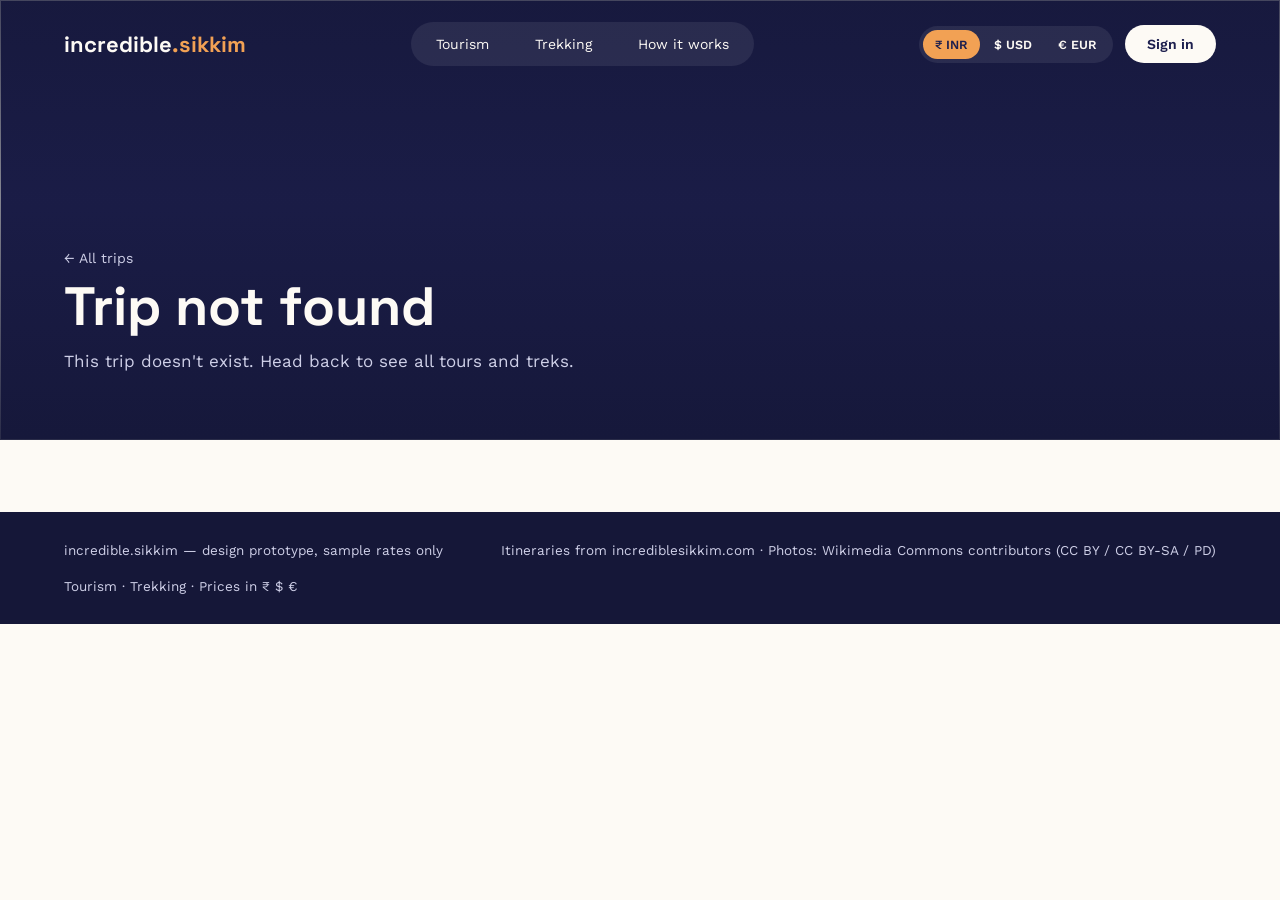
<file: trip.html>
<!doctype html>
<html lang="en">
<head>
<meta charset="utf-8">
<meta name="viewport" content="width=device-width, initial-scale=1">
<title>Trip — incredible.sikkim</title>
<link rel="stylesheet" href="https://fonts.googleapis.com/css2?family=Space+Grotesk:wght@400;500;600;700&family=Work+Sans:wght@400;500;600&display=swap">
<link rel="stylesheet" href="styles.css">
</head>
<body>

<div class="sky trip-hero">
  <img class="cover" id="cover" alt="">
  <div class="shade"></div>
  <div class="shell">
    <nav>
      <a class="wordmark" href="index.html">incredible<span>.sikkim</span></a>
      <div class="pills">
        <a href="index.html#tourism">Tourism</a>
        <a href="index.html#trekking">Trekking</a>
        <a href="index.html#how">How it works</a>
      </div>
      <div class="nav-right">
        <div class="currency" role="group" aria-label="Currency">
          <button data-cur="INR">₹ INR</button>
          <button data-cur="USD">$ USD</button>
          <button data-cur="EUR">€ EUR</button>
        </div>
        <button class="signin" id="signin">Sign in</button>
      </div>
    </nav>
    <div class="trip-head">
      <a class="back" id="back" href="index.html">← All trips</a>
      <h1 id="title">Trip not found</h1>
      <p class="subtitle" id="subtitle">This trip doesn't exist. Head back to see all tours and treks.</p>
      <div class="meta" id="chips"></div>
      <div class="trip-price" id="price"></div>
    </div>
  </div>
</div>

<main id="main" hidden>
  <section class="block shell overview">
    <div class="kicker">OVERVIEW</div>
    <h2>About this trip</h2>
    <div id="overview"></div>
    <div class="facts" id="facts"></div>
  </section>

  <section class="block shell" id="itinerary-block">
    <div class="kicker">DAY-WISE ITINERARY</div>
    <h2 id="itinerary-title">Day by day</h2>
    <ol class="timeline" id="timeline"></ol>
    <div class="soon" id="soon" hidden>A day-wise itinerary for this trek is coming soon. Show your interest below and we'll share the full plan.</div>
  </section>

  <section class="block shell" id="info-block" hidden>
    <div class="kicker">GOOD TO KNOW</div>
    <h2>Before you go</h2>
    <div class="info-grid" id="info"></div>
  </section>

  <section class="block shell" id="featured-block" hidden>
    <div class="kicker">DAY-WISE ITINERARIES</div>
    <h2>Trips that include this</h2>
    <p class="lede">Each of these comes with a full day-by-day plan.</p>
    <div class="cards" id="featured"></div>
  </section>

  <section class="shell">
    <div class="interest" id="interest">
      <div>
        <h2 id="interest-title">Interested in this trip?</h2>
        <p>Tell us when you'd like to travel and how many of you are coming — we'll get back to you with a plan and a quote.</p>
      </div>
      <form id="interest-form" novalidate>
        <label>YOUR NAME
          <input type="text" id="f-name" autocomplete="name" required>
        </label>
        <label>TRAVEL DATE
          <input type="date" id="f-date">
        </label>
        <label>TRAVELLERS
          <input type="number" id="f-people" min="1" max="30" value="2">
        </label>
        <div class="actions">
          <button class="cta" type="submit">Show interest →</button>
          <span class="note">Opens WhatsApp with your details filled in. Nothing is saved on this site.</span>
        </div>
      </form>
    </div>
  </section>
</main>

<footer>
  <div class="shell">
    <span>incredible.sikkim — design prototype, sample rates only</span>
    <span>Itineraries from incrediblesikkim.com · Photos: Wikimedia Commons contributors (CC BY / CC BY-SA / PD)</span>
    <span>Tourism · Trekking · Prices in ₹ $ €</span>
  </div>
</footer>

<div class="toast" id="toast" role="status"></div>

<script src="shared.js"></script>
<script src="pricing.js"></script>
<script src="trips.js"></script>
<script>
  var currency = loadCurrency();
  var id = new URLSearchParams(location.search).get('id');
  var trip = window.TRIPS.find(function (t) { return t.id === id; });

  function el(tag, cls, text) {
    var e = document.createElement(tag);
    if (cls) e.className = cls;
    if (text != null) e.textContent = text;
    return e;
  }

  function renderPrice() {
    var box = document.getElementById('price');
    box.innerHTML = '';
    box.appendChild(document.createTextNode('From '));
    var from = startingPrice(trip);
    box.appendChild(el('b', null, fmtFrom(from, currency)));
    var others = ['INR', 'USD', 'EUR'].filter(function (c) { return c !== currency; })
      .map(function (c) { return '≈ ' + fmtFrom(from, c); }).join(' · ');
    box.appendChild(document.createTextNode(' per person, 2 sharing · ' + others));
    document.querySelectorAll('.currency button').forEach(function (b) {
      b.classList.toggle('active', b.dataset.cur === currency);
    });
    if (trip.featuredIn) renderFeatured();
  }

  function renderFeatured() {
    var box = document.getElementById('featured');
    box.innerHTML = '';
    trip.featuredIn.forEach(function (fid) {
      var t = window.TRIPS.find(function (x) { return x.id === fid; });
      if (t) box.appendChild(buildTripCard(t, currency));
    });
  }

  function renderDay(d) {
    var li = el('li', 'tday');
    var badge = el('div', 'badge');
    badge.appendChild(el('small', null, 'DAY'));
    badge.appendChild(el('span', null, String(d.n)));
    li.appendChild(badge);

    var c = el('div', 'content');
    c.appendChild(el('h3', null, d.title));
    if (d.meta.length) {
      var m = el('div', 'dmeta');
      d.meta.forEach(function (x) { m.appendChild(el('span', null, x)); });
      c.appendChild(m);
    }
    d.blocks.forEach(function (b) {
      if (b.p) c.appendChild(el('p', null, b.p));
      else if (b.h) c.appendChild(el('h4', null, b.h));
      else if (b.li) {
        var ul = el('ul');
        b.li.forEach(function (it) {
          var item = el('li');
          if (it.label) {
            item.appendChild(el('b', null, it.label));
            item.appendChild(document.createTextNode(' — ' + it.text));
          } else item.textContent = it.text;
          ul.appendChild(item);
        });
        c.appendChild(ul);
      }
    });
    if (d.stay) {
      var s = el('div', 'stay');
      s.innerHTML = '<svg width="15" height="15" viewBox="0 0 16 16" xmlns="http://www.w3.org/2000/svg" aria-hidden="true"><path d="M11.5 10.6A5.5 5.5 0 0 1 5.4 2.5 5.5 5.5 0 1 0 11.5 10.6Z" fill="none" stroke="#23663a" stroke-width="1.5"></path></svg>';
      s.appendChild(document.createTextNode('Overnight: ' + d.stay));
      c.appendChild(s);
    }
    li.appendChild(c);
    return li;
  }

  function render() {
    if (!trip) return;
    document.title = trip.title + ' — incredible.sikkim';
    var cover = document.getElementById('cover');
    cover.src = trip.img.replace('/960px-', '/1920px-');
    cover.onerror = function () { cover.onerror = null; cover.src = trip.img; };
    cover.alt = trip.alt;

    var back = document.getElementById('back');
    back.href = 'index.html#' + trip.section;
    back.textContent = trip.section === 'trekking' ? '← All treks' : '← All tours';
    document.getElementById('title').textContent = trip.title;
    document.getElementById('subtitle').textContent = trip.subtitle;
    var chips = document.getElementById('chips');
    chips.innerHTML = '';
    trip.chips.forEach(function (c) { chips.appendChild(el('span', c.hard ? 'hard' : null, c.t)); });

    var ov = document.getElementById('overview');
    trip.overview.forEach(function (p) { ov.appendChild(el('p', null, p)); });
    var facts = document.getElementById('facts');
    trip.facts.forEach(function (f) {
      var box = el('div', 'fact');
      box.appendChild(el('span', 'k', f.k));
      box.appendChild(el('span', 'v', f.v));
      facts.appendChild(box);
    });

    if (trip.days.length) {
      document.getElementById('itinerary-title').textContent =
        trip.days.length + ' days, day by day';
      var tl = document.getElementById('timeline');
      trip.days.forEach(function (d) { tl.appendChild(renderDay(d)); });
    } else if (trip.kind === 'trek') {
      document.getElementById('soon').hidden = false;
    } else {
      document.getElementById('itinerary-block').hidden = true;
    }

    if (trip.sections.length) {
      document.getElementById('info-block').hidden = false;
      var info = document.getElementById('info');
      trip.sections.forEach(function (s) {
        var box = el('div', 'info');
        box.appendChild(el('h3', null, s.title));
        s.paras.forEach(function (p) { box.appendChild(el('p', null, p)); });
        if (s.items.length) {
          var ul = el('ul');
          s.items.forEach(function (it) { ul.appendChild(el('li', null, it)); });
          box.appendChild(ul);
        }
        info.appendChild(box);
      });
    }

    if (trip.featuredIn) document.getElementById('featured-block').hidden = false;
    document.getElementById('interest-title').textContent = 'Interested in ' + trip.title + '?';

    var today = new Date();
    var iso = new Date(today.getTime() - today.getTimezoneOffset() * 60000).toISOString().slice(0, 10);
    document.getElementById('f-date').min = iso;

    document.getElementById('main').hidden = false;
    renderPrice();
  }

  document.querySelectorAll('.currency button').forEach(function (b) {
    b.onclick = function () {
      currency = b.dataset.cur;
      saveCurrency(currency);
      if (trip) renderPrice();
    };
  });
  document.getElementById('signin').onclick = function () {
    toast('Accounts (email login, trip history, bookings) arrive with the full build.');
  };

  document.getElementById('interest-form').addEventListener('submit', function (e) {
    e.preventDefault();
    var name = document.getElementById('f-name');
    if (!name.value.trim()) {
      name.focus();
      toast('Please add your name so we know who to reply to.');
      return;
    }
    var date = document.getElementById('f-date').value;
    var people = document.getElementById('f-people').value;
    var dateTxt = date
      ? new Date(date + 'T00:00:00').toLocaleDateString('en-GB', { day: 'numeric', month: 'short', year: 'numeric' })
      : 'Flexible';
    var msg = 'Hi Incredible Sikkim! I am interested in: ' + trip.title +
      (trip.days.length ? ' (' + (trip.days.length - 1) + 'N/' + trip.days.length + 'D)' : '') + '\n' +
      'Name: ' + name.value.trim() + '\n' +
      'Travel date: ' + dateTxt + '\n' +
      'Travellers: ' + (people || 'Not sure yet') + '\n' +
      'Seen at: ' + location.href;
    var url = 'https://wa.me/' + WHATSAPP_NUMBER + '?text=' + encodeURIComponent(msg);
    var w = window.open(url, '_blank', 'noopener');
    if (!w) location.href = url;
    toast('Opening WhatsApp…');
  });

  if (trip) render();
  else document.querySelectorAll('.currency button').forEach(function (b) {
    b.classList.toggle('active', b.dataset.cur === currency);
  });
</script>
</body>
</html>
</file>
<file: styles.css>
:root {
    --night: #1d1f4e; --night-deep: #151738; --night-mid: #2b2e6b;
    --cream: #fdfaf5; --ink: #1d1f4e; --lavender: #cfd0e8;
    --sun: #f2a154; --coral: #e2622b; --line: #d5d3ce; --muted: #8a8894;
    --chip: #e9e9f7;
  }
  * { box-sizing: border-box; }
  body { margin: 0; background: var(--cream); color: var(--ink); font-family: 'Work Sans', 'Helvetica Neue', sans-serif; }
  h1, h2, h3, .num { font-family: 'Space Grotesk', sans-serif; }
  a { color: inherit; text-decoration: none; }
  button { font-family: inherit; cursor: pointer; }
  .shell { max-width: 1200px; margin: 0 auto; padding: 0 24px; }

  /* ---------- Header / hero ---------- */
  .sky { background: var(--night); color: var(--cream); position: relative; overflow: hidden; }
  .sky svg.backdrop { position: absolute; inset: 0; width: 100%; height: 100%; }
  .sky > .shell { position: relative; }
  nav { display: flex; align-items: center; justify-content: space-between; gap: 16px; padding: 22px 0; flex-wrap: wrap; }
  .wordmark { font-family: 'Space Grotesk', sans-serif; font-size: 22px; font-weight: 700; }
  .wordmark span { color: var(--sun); }
  .pills { display: flex; gap: 6px; background: rgba(253,250,245,0.08); border-radius: 999px; padding: 5px; }
  .pills a { padding: 9px 20px; border-radius: 999px; font-size: 14px; }
  .pills a:hover { background: rgba(253,250,245,0.14); }
  .nav-right { display: flex; gap: 12px; align-items: center; }
  .currency { display: flex; gap: 2px; background: rgba(253,250,245,0.08); border-radius: 999px; padding: 4px; }
  .currency button { border: 0; background: transparent; color: var(--cream); font-size: 12.5px; font-weight: 600; border-radius: 999px; padding: 7px 12px; }
  .currency button.active { background: var(--sun); color: var(--night); }
  .signin { border: 0; background: var(--cream); color: var(--night); border-radius: 999px; padding: 11px 22px; font-size: 14px; font-weight: 600; }
  .hero { text-align: center; padding: 52px 0 8px 0; display: flex; flex-direction: column; align-items: center; gap: 18px; }
  .hero h1 { font-size: clamp(38px, 5.2vw, 62px); line-height: 1.06; font-weight: 700; margin: 0; max-width: 820px; text-wrap: balance; }
  .hero p { margin: 0; font-size: 18px; line-height: 1.6; color: var(--lavender); max-width: 620px; }

  /* ---------- Estimator ---------- */
  .estimator { position: relative; background: var(--cream); color: var(--ink); border-radius: 22px; padding: 24px 26px; margin: 36px auto 0 auto; max-width: 980px; box-shadow: 0 30px 60px rgba(9,10,32,0.45); display: flex; flex-direction: column; gap: 18px; text-align: left; }
  .mode { display: flex; gap: 8px; flex-wrap: wrap; }
  .mode button, .origin button { border: 1.5px solid var(--line); background: transparent; color: var(--muted); border-radius: 999px; padding: 9px 22px; font-size: 14px; font-weight: 500; }
  .mode button.active, .origin button.active { background: var(--night); border-color: var(--night); color: var(--cream); }
  .origin { margin-left: auto; display: flex; gap: 6px; align-items: center; }
  .origin .lbl { font-size: 12px; color: var(--muted); font-weight: 600; letter-spacing: 0.06em; margin-right: 4px; }
  .origin button { padding: 7px 14px; font-size: 13px; }
  .fields { display: grid; grid-template-columns: 1fr 1.2fr 2fr; gap: 14px; }
  .field { border: 1.5px solid var(--line); border-radius: 15px; padding: 12px 16px; display: flex; flex-direction: column; gap: 8px; }
  .field .lbl { font-size: 11px; font-weight: 600; letter-spacing: 0.09em; color: var(--muted); }
  .stepper { display: flex; align-items: center; gap: 14px; }
  .stepper button { width: 30px; height: 30px; border-radius: 999px; border: 1.5px solid var(--line); background: transparent; font-size: 16px; font-weight: 600; color: var(--ink); line-height: 1; }
  .stepper .num { font-size: 20px; font-weight: 600; min-width: 64px; }
  .opts { display: flex; gap: 6px; flex-wrap: wrap; }
  .opts button { border: 1.5px solid var(--line); background: transparent; border-radius: 999px; padding: 6px 13px; font-size: 13px; font-weight: 500; color: var(--ink); }
  .opts button.active { background: var(--chip); border-color: var(--night); }
  .opts button:disabled { opacity: 0.45; cursor: not-allowed; text-decoration: line-through; }
  .opts button.nofit { opacity: 0.45; cursor: not-allowed; }
  .est-foot { display: flex; align-items: center; gap: 20px; border-top: 1.5px solid #eceae4; padding-top: 16px; flex-wrap: wrap; }
  .est-total { display: flex; flex-direction: column; gap: 2px; }
  .est-total .num { font-size: 26px; font-weight: 700; }
  .est-total .sub { font-size: 13px; color: var(--muted); }
  .breakdown-toggle { border: 0; background: transparent; font-size: 13.5px; font-weight: 600; color: var(--coral); padding: 0; }
  .cta { margin-left: auto; border: 0; background: var(--coral); color: var(--cream); border-radius: 15px; padding: 17px 28px; font-family: 'Space Grotesk', sans-serif; font-size: 16px; font-weight: 600; }
  .cta:hover { background: #c9531f; }
  .breakdown { display: none; border-top: 1.5px dashed #eceae4; padding-top: 14px; }
  .breakdown.open { display: block; }
  .breakdown table { width: 100%; border-collapse: collapse; font-size: 14px; }
  .breakdown td { padding: 5px 0; }
  .breakdown td:last-child { text-align: right; font-variant-numeric: tabular-nums; font-weight: 500; }
  .breakdown .fine { font-size: 12.5px; color: var(--muted); padding-top: 10px; line-height: 1.5; }
  .trust { position: relative; display: flex; justify-content: center; gap: 40px; padding: 34px 0 46px 0; font-size: 14.5px; color: var(--lavender); flex-wrap: wrap; }
  .trust span { display: flex; align-items: center; gap: 8px; }

  /* ---------- Content sections ---------- */
  section.block { padding-top: 72px; padding-bottom: 12px; }
  .block .kicker { font-size: 12.5px; letter-spacing: 0.22em; font-weight: 600; color: var(--coral); }
  .block h2 { font-size: clamp(28px, 3.4vw, 40px); margin: 8px 0 10px 0; line-height: 1.12; }
  .block .lede { font-size: 16.5px; line-height: 1.6; color: #55536a; max-width: 640px; margin: 0; }
  .cards { display: grid; grid-template-columns: repeat(auto-fit, minmax(240px, 1fr)); gap: 18px; margin-top: 30px; }
  .card { background: #fff; border: 1.5px solid #ece9e2; border-radius: 18px; overflow: hidden; display: flex; flex-direction: column; }
  .card .art { aspect-ratio: 16 / 9; display: block; width: 100%; object-fit: cover; background: var(--night-mid); }
  .card .body { padding: 16px 18px 18px 18px; display: flex; flex-direction: column; gap: 6px; }
  .card h3 { margin: 0; font-size: 18.5px; }
  .card p { margin: 0; font-size: 14px; line-height: 1.55; color: #55536a; }
  .meta { display: flex; gap: 8px; margin-top: 6px; flex-wrap: wrap; }
  .meta span { font-size: 12px; font-weight: 600; background: var(--chip); border-radius: 999px; padding: 4px 10px; }
  .meta .hard { background: #fbe3d6; color: #a33f12; }

  .steps { display: grid; grid-template-columns: repeat(auto-fit, minmax(240px, 1fr)); gap: 18px; margin-top: 30px; }
  .step { position: relative; border-top: 3px solid var(--sun); background: #fff; border-radius: 0 0 16px 16px; border-left: 1.5px solid #ece9e2; border-right: 1.5px solid #ece9e2; border-bottom: 1.5px solid #ece9e2; padding: 20px; }
  .ribbon { position: absolute; top: -13px; right: 14px; background: var(--coral); color: var(--cream); border-radius: 999px; padding: 5px 13px; font-size: 11px; font-weight: 700; letter-spacing: 0.1em; box-shadow: 0 4px 10px rgba(226,98,43,0.35); }
  .tagrow { display: flex; gap: 10px; align-items: center; margin: 12px 0 2px 0; flex-wrap: wrap; }
  .tagrow span { display: flex; align-items: center; gap: 7px; font-size: 13px; font-weight: 600; color: #23663a; background: #e2f0e6; border-radius: 999px; padding: 7px 14px; }
  .opts .pop { background: #fbe3d6; color: #a33f12; border-radius: 999px; padding: 2px 7px; font-size: 10px; font-weight: 700; letter-spacing: 0.07em; margin-left: 7px; }
  .step .n { font-family: 'Space Grotesk', sans-serif; font-weight: 700; color: var(--coral); font-size: 14px; letter-spacing: 0.12em; }
  .step h3 { margin: 8px 0 6px 0; font-size: 18px; }
  .step p { margin: 0; font-size: 14px; line-height: 1.55; color: #55536a; }

  .permits { background: var(--night); color: var(--cream); border-radius: 20px; padding: 32px 34px; margin-top: 64px; display: flex; gap: 32px; align-items: center; flex-wrap: wrap; }
  .permits h3 { margin: 0 0 6px 0; font-size: 21px; }
  .permits p { margin: 0; font-size: 14.5px; line-height: 1.6; color: var(--lavender); max-width: 680px; }
  .permits .flag { font-family: 'Space Grotesk', sans-serif; font-size: 13px; font-weight: 600; letter-spacing: 0.14em; color: var(--sun); }

  footer { margin-top: 72px; background: var(--night-deep); color: var(--lavender); }
  footer .shell { display: flex; justify-content: space-between; gap: 20px; padding: 30px 24px; font-size: 13.5px; flex-wrap: wrap; }

  .toast { position: fixed; left: 50%; bottom: 28px; transform: translateX(-50%) translateY(80px); background: var(--night); color: var(--cream); border-radius: 12px; padding: 13px 20px; font-size: 14px; box-shadow: 0 12px 30px rgba(9,10,32,0.35); opacity: 0; transition: transform 0.25s ease, opacity 0.25s ease; pointer-events: none; max-width: 90vw; }
  .toast.show { transform: translateX(-50%) translateY(0); opacity: 1; }
  @media (prefers-reduced-motion: reduce) { .toast { transition: none; } }
  button:focus-visible, a:focus-visible { outline: 2px solid var(--sun); outline-offset: 2px; }

  /* ---------- Hero photo-reveal layers ---------- */
  .sky img.reveal { position: absolute; inset: 0; width: 100%; height: 100%; object-fit: cover; object-position: center bottom; filter: brightness(0.9) saturate(1.05); display: none; }
  canvas#scratch { position: absolute; inset: 0; width: 100%; height: 100%; pointer-events: none; display: none; }

  /* ---------- Date field & calendar ---------- */
  .date-btn { border: 0; background: transparent; padding: 0; display: flex; align-items: center; justify-content: space-between; gap: 10px; color: var(--ink); text-align: left; }
  .date-btn .num { font-size: 19px; font-weight: 600; }
  .cal { position: absolute; top: calc(100% + 8px); left: 0; z-index: 40; background: #fff; border: 1.5px solid var(--line); border-radius: 16px; box-shadow: 0 18px 44px rgba(9,10,32,0.18); padding: 14px 16px; width: min(316px, calc(100vw - 72px)); }
  .cal-head { display: flex; align-items: center; justify-content: space-between; margin-bottom: 4px; }
  .cal-head button { border: 1.5px solid var(--line); background: transparent; border-radius: 999px; width: 28px; height: 28px; font-size: 15px; line-height: 1; color: var(--ink); }
  .cal-title { font-family: 'Space Grotesk', sans-serif; font-weight: 600; font-size: 15px; }
  .cal-season { font-size: 11.5px; font-weight: 600; margin: 2px 0 8px 0; display: flex; gap: 6px; align-items: center; flex-wrap: wrap; }
  .cal-season .badge { border-radius: 999px; padding: 3px 10px; background: var(--chip); }
  .cal-season .badge.peak { background: #fbe3d6; color: #a33f12; }
  .cal-season .badge.festive { background: #f6c7ad; color: #8a2f08; }
  .cal-season .badge.low { background: #e2f0e6; color: #23663a; }
  .cal-grid { display: grid; grid-template-columns: repeat(7, 1fr); gap: 2px; }
  .cal-grid .dow { font-size: 10.5px; font-weight: 600; color: var(--muted); text-align: center; padding: 4px 0; letter-spacing: 0.05em; }
  .cal-grid .dow.we { color: #a33f12; }
  .cal-grid button { border: 0; background: transparent; border-radius: 9px; font-size: 13px; padding: 7px 0; color: var(--ink); font-variant-numeric: tabular-nums; }
  .cal-grid button.s-peak { background: #fdf1e9; }
  .cal-grid button.s-festive { background: #f9d9c6; }
  .cal-grid button.s-low { background: #eef6f0; }
  .cal-grid button.we { font-weight: 700; color: #a33f12; }
  .cal-grid button:hover { outline: 1.5px solid var(--night); }
  .cal-grid button.sel { background: var(--night); color: var(--cream); }
  .cal-grid button:disabled { color: #c9c6bd; background: transparent; }
  .cal-foot { font-size: 11.5px; color: var(--muted); margin-top: 8px; line-height: 1.5; }

  @media (max-width: 860px) {
    .fields { grid-template-columns: 1fr; }
    .fields > .field { grid-column: auto !important; }
    .origin { margin-left: 0; }
    .pills { order: 3; width: 100%; justify-content: center; }
    .trust { gap: 18px; }
  }
  @media (max-width: 560px) {
    .shell { padding-left: 18px; padding-right: 18px; }
    nav { padding: 16px 0; gap: 10px; }
    .pills a { padding: 8px 14px; font-size: 13px; }
    .currency button { padding: 6px 9px; font-size: 11.5px; }
    .signin { padding: 10px 16px; font-size: 13.5px; }
    .hero { padding-top: 34px; gap: 14px; }
    .hero p { font-size: 16px; }
    .estimator { padding: 18px 16px; margin-top: 28px; border-radius: 18px; }
    .origin .lbl { display: none; }
    .est-foot { flex-direction: column; align-items: stretch; gap: 12px; }
    .breakdown-toggle { text-align: left; }
    .cta { margin-left: 0; text-align: center; }
    .trust { flex-direction: column; align-items: flex-start; gap: 12px; padding: 26px 0 34px 0; }
    section.block { padding-top: 52px; padding-bottom: 8px; }
    .permits { padding: 24px 22px; margin-top: 44px; }
    footer .shell { flex-direction: column; gap: 8px; }
  }

  /* ---------- Trip cards (link to trip.html) ---------- */
  a.card-link { color: inherit; transition: transform 0.18s ease, box-shadow 0.18s ease; }
  a.card-link:hover { transform: translateY(-3px); box-shadow: 0 14px 30px rgba(29,31,78,0.12); }
  .card .body { flex-grow: 1; }
  .card-foot { margin-top: auto; padding-top: 12px; display: flex; align-items: baseline; justify-content: space-between; gap: 10px; flex-wrap: wrap; }
  .card-foot .from { font-size: 13px; color: var(--muted); }
  .card-foot .from b { font-family: 'Space Grotesk', sans-serif; font-size: 18px; color: var(--ink); }
  .card-foot .more { font-size: 13.5px; font-weight: 600; color: var(--coral); }
  @media (prefers-reduced-motion: reduce) { a.card-link { transition: none; } a.card-link:hover { transform: none; } }

  /* ---------- Trip page ---------- */
  .trip-hero { position: relative; min-height: 440px; display: flex; flex-direction: column; }
  .trip-hero img.cover { position: absolute; inset: 0; width: 100%; height: 100%; object-fit: cover; }
  .trip-hero .shade { position: absolute; inset: 0; background: linear-gradient(180deg, rgba(21,23,56,0.72) 0%, rgba(21,23,56,0.35) 45%, rgba(21,23,56,0.88) 100%); }
  .trip-hero > .shell { position: relative; width: 100%; display: flex; flex-direction: column; flex-grow: 1; }
  .trip-head { margin-top: auto; padding: 40px 0 36px 0; display: flex; flex-direction: column; gap: 12px; }
  .trip-head .back { font-size: 14px; color: var(--lavender); }
  .trip-head .back:hover { color: var(--cream); }
  .trip-head h1 { margin: 0; font-size: clamp(32px, 4.6vw, 54px); line-height: 1.06; font-weight: 700; max-width: 900px; text-wrap: balance; }
  .trip-head .subtitle { margin: 0; font-size: 17px; line-height: 1.55; color: var(--lavender); max-width: 720px; }
  .trip-head .meta span { background: rgba(253,250,245,0.14); color: var(--cream); }
  .trip-head .meta .hard { background: #fbe3d6; color: #a33f12; }
  .trip-price { display: flex; align-items: baseline; gap: 8px; flex-wrap: wrap; font-size: 14px; color: var(--lavender); }
  .trip-price b { font-family: 'Space Grotesk', sans-serif; font-size: 30px; color: var(--cream); }

  .facts { display: grid; grid-template-columns: repeat(auto-fit, minmax(200px, 1fr)); gap: 12px; margin-top: 26px; }
  .fact { background: #fff; border: 1.5px solid #ece9e2; border-radius: 14px; padding: 13px 16px; display: flex; flex-direction: column; gap: 4px; }
  .fact .k { font-size: 11px; font-weight: 600; letter-spacing: 0.09em; color: var(--muted); text-transform: uppercase; }
  .fact .v { font-size: 15px; font-weight: 500; line-height: 1.45; }
  .overview p { font-size: 16.5px; line-height: 1.7; color: #3f3d55; max-width: 760px; margin: 14px 0 0 0; }

  .timeline { list-style: none; margin: 30px 0 0 0; padding: 0; display: flex; flex-direction: column; }
  .tday { position: relative; display: grid; grid-template-columns: 64px minmax(0, 1fr); gap: 18px; padding-bottom: 28px; }
  .tday::before { content: ""; position: absolute; left: 31px; top: 56px; bottom: 4px; width: 2px; background: #e6e2d8; }
  .tday:last-child::before { display: none; }
  .tday .badge { width: 64px; height: 64px; border-radius: 18px; background: var(--night); color: var(--cream); display: flex; flex-direction: column; align-items: center; justify-content: center; font-family: 'Space Grotesk', sans-serif; line-height: 1; }
  .tday .badge small { font-size: 10.5px; letter-spacing: 0.14em; color: var(--sun); font-weight: 600; }
  .tday .badge span { font-size: 24px; font-weight: 700; margin-top: 3px; }
  .tday .content { background: #fff; border: 1.5px solid #ece9e2; border-radius: 18px; padding: 18px 22px; display: flex; flex-direction: column; gap: 10px; }
  .tday h3 { margin: 0; font-size: 19px; line-height: 1.3; }
  .tday .dmeta { display: flex; gap: 8px; flex-wrap: wrap; }
  .tday .dmeta span { font-size: 12.5px; font-weight: 600; background: var(--chip); border-radius: 999px; padding: 4px 11px; }
  .tday p { margin: 0; font-size: 15px; line-height: 1.65; color: #3f3d55; }
  .tday h4 { margin: 4px 0 0 0; font-size: 12px; letter-spacing: 0.12em; text-transform: uppercase; color: var(--coral); }
  .tday ul { margin: 0; padding-left: 18px; display: flex; flex-direction: column; gap: 6px; }
  .tday li { font-size: 15px; line-height: 1.6; color: #3f3d55; }
  .tday li b { color: var(--ink); font-weight: 600; }
  .tday .stay { display: flex; align-items: center; gap: 8px; font-size: 13.5px; font-weight: 600; color: #23663a; background: #e2f0e6; border-radius: 10px; padding: 8px 12px; align-self: flex-start; }

  .info-grid { display: grid; grid-template-columns: repeat(auto-fit, minmax(280px, 1fr)); gap: 18px; margin-top: 30px; }
  .info { background: #fff; border: 1.5px solid #ece9e2; border-radius: 18px; padding: 20px 22px; }
  .info h3 { margin: 0 0 10px 0; font-size: 18px; }
  .info ul { margin: 0; padding-left: 18px; display: flex; flex-direction: column; gap: 7px; }
  .info li, .info p { font-size: 14.5px; line-height: 1.6; color: #3f3d55; }
  .info p { margin: 0; }
  .soon { margin-top: 26px; background: #fff; border: 1.5px dashed var(--line); border-radius: 18px; padding: 20px 22px; font-size: 15px; line-height: 1.6; color: #55536a; }

  .interest { margin-top: 64px; background: var(--night); color: var(--cream); border-radius: 22px; padding: 32px 34px; display: grid; grid-template-columns: minmax(0, 1fr) minmax(0, 1.3fr); gap: 30px; align-items: center; }
  .interest h2 { margin: 0 0 8px 0; font-size: clamp(24px, 3vw, 32px); }
  .interest p { margin: 0; font-size: 15px; line-height: 1.6; color: var(--lavender); }
  .interest form { display: grid; grid-template-columns: repeat(3, minmax(0, 1fr)); gap: 12px; }
  .interest label { display: flex; flex-direction: column; gap: 6px; font-size: 11px; font-weight: 600; letter-spacing: 0.09em; color: var(--lavender); }
  .interest input { font: inherit; font-size: 15px; letter-spacing: normal; font-weight: 500; color: var(--ink); background: var(--cream); border: 0; border-radius: 12px; padding: 12px 14px; min-height: 46px; width: 100%; }
  .interest .actions { grid-column: 1 / -1; display: flex; align-items: center; gap: 16px; flex-wrap: wrap; }
  .interest .cta { margin-left: 0; }
  .interest .note { font-size: 12.5px; color: var(--lavender); }

  @media (max-width: 860px) {
    .interest { grid-template-columns: 1fr; }
  }
  @media (max-width: 560px) {
    .trip-hero { min-height: 380px; }
    .tday { grid-template-columns: 46px minmax(0, 1fr); gap: 12px; }
    .tday::before { left: 22px; top: 44px; }
    .tday .badge { width: 46px; height: 46px; border-radius: 14px; }
    .tday .badge span { font-size: 18px; }
    .tday .content { padding: 16px 16px; }
    .interest { padding: 24px 20px; margin-top: 44px; }
    .interest form { grid-template-columns: 1fr; }
    .interest .cta { width: 100%; text-align: center; }
  }
</file>
